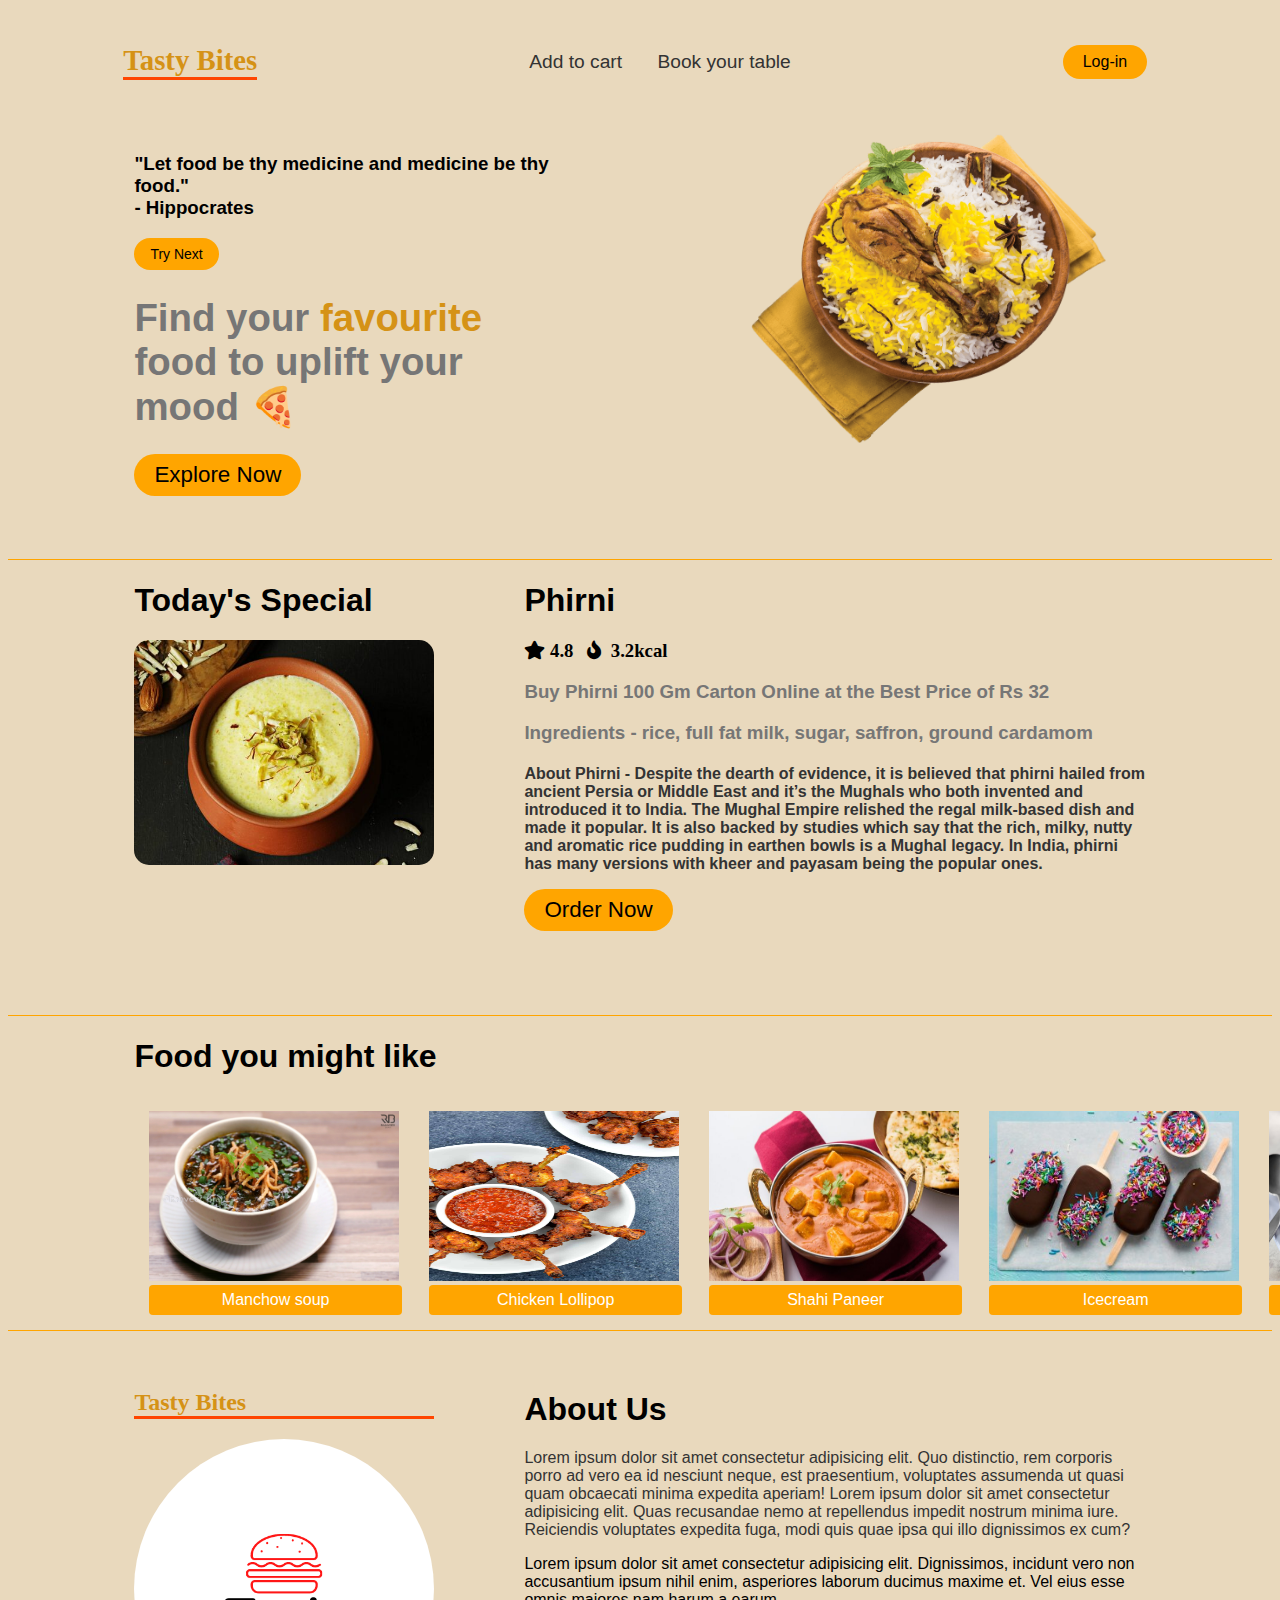
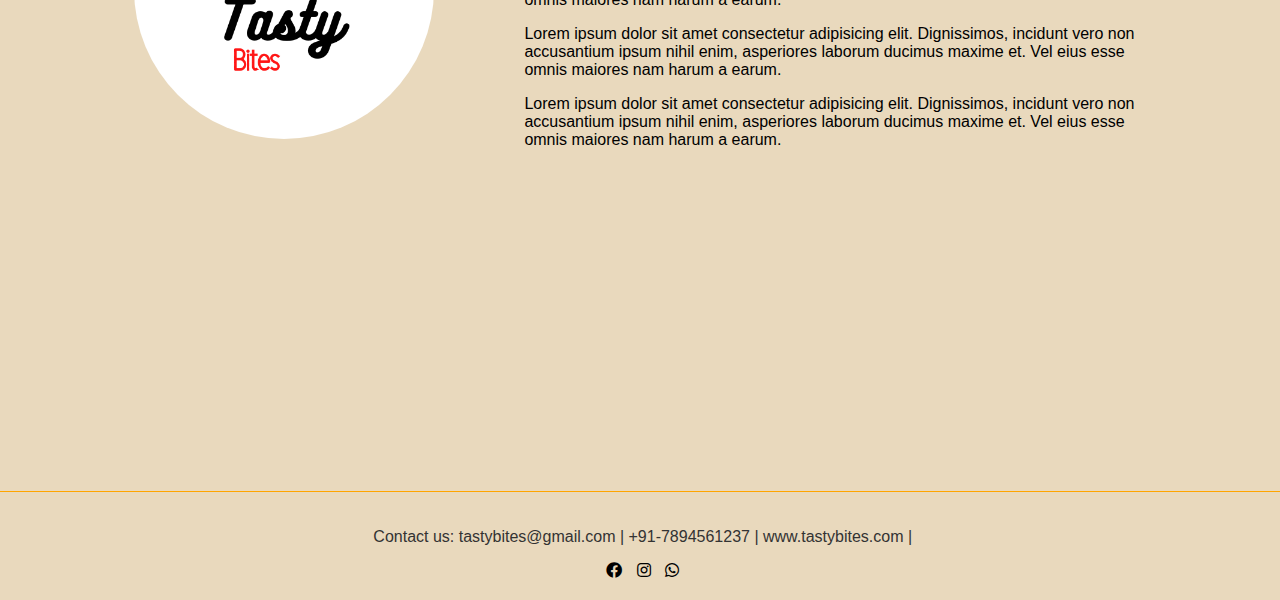
<file: index.html>
<!DOCTYPE html>
<html lang="en">
<head>
    <meta charset="UTF-8">
    <meta http-equiv="X-UA-Compatible" content="IE=edge">
    <meta name="viewport" content="width=device-width, initial-scale=1.0">
    <link rel="stylesheet" href="https://cdnjs.cloudflare.com/ajax/libs/font-awesome/5.15.2/css/all.min.css" crossorigin="anonymous" />
    <link rel="stylesheet" href="style.css">

    <title>Tasty Bites</title>
    <!-- Name - Ciba Patel 56 ET1 -->
</head>
<body>
    <script src="index.js"></script>
    <header>
        <div class="logo">
            
            <h2 style="color: rgb(213, 146, 22); border-bottom: 3px solid orangered; font-family: Georgia, 'Times New Roman', Times, serif;"><b>Tasty Bites</b></h3>
        </div>
        <div class="links">
        <li><a href="Signup.html">Add to cart</a></li> 
        <li><a href="Signup.html">Book your table</a></li>
    </div>
  
        <button onclick="window.location.href='Signup.html';" >Log-in</button>
   
    </header>
    <section class="Intro">
        <div class="to-right">
            <div id = "">
            <h3 id="quotedisplay">"Let food be thy medicine and medicine be thy food."<br> - Hippocrates</br></h3>
      
        </div>
            <button onclick="newQuote()" style="padding: 8px 16px;
            font-size: 14px; border-radius: 25px;
  ">Try Next</button>
     
            <h1 style="color: rgb(118, 118, 118);">Find your <span style="color: rgb(213, 146, 22); ">favourite</span> food to uplift your mood 🍕</h1>
            <button onclick ="window.location.href='Signup.html';">Explore Now</button>
        </div>
<div class="home">
    <img src="img/biryani1.png" alt="" width="90%">
</div>
    </section>
    <div class="Todayspecial">
        <div class="home">
            <h1>Today's Special</h1>
            <img src="img/Phirni.jpg" alt="" width="90%">
        </div>
        <div class="to-right">
            <h1>Phirni</h1>
            <h3><i class="fa fa-star">&nbsp;4.8 &nbsp;&nbsp;</i><i class="fa fa-solid fa-fire"> &nbsp;3.2kcal</i></h3>
            <h3 style="color: rgb(118, 118, 118);">Buy Phirni 100 Gm Carton Online at the Best Price of Rs 32 </h3>
            <h3 style="color: rgb(118, 118, 118);">Ingredients -
               rice, full fat milk, sugar, saffron, ground cardamom </h3>
               <h4 style="color: #333;">About Phirni -
                Despite the dearth of evidence, it is believed that phirni hailed from ancient Persia or Middle East and it’s the Mughals who both invented and introduced it to India. The Mughal Empire relished the regal milk-based dish and made it popular. It is also backed by studies which say that the rich, milky, nutty and aromatic rice pudding in earthen bowls is a Mughal legacy. In India, phirni has many versions with kheer and payasam being the popular ones. </p>
                <button onclick="window.open('Signup.html')"> Order Now</button>
        </div>
    </div>
    <div class="food">
        <h1>Food you might like</h1>
        <div class="foodsuggestion">
            <li><img src="img/Manchow soup.jpg" alt="" ><br><span onclick="window.open('Signup.html')">Manchow soup</span> </li>
            <li><img src="img/chicken lollipop.jpg" alt="" ><span onclick="window.open('Signup.html')">Chicken Lollipop</span></li>
            <li><img src="img/Shahi Paneer.jpg" alt="" ><span onclick="window.open('Signup.html')">Shahi Paneer</span></li>
            <li><img src="img/icecream.jpg" alt="" ><span onclick="window.open('Signup.html')">Icecream</span></li>
            <li><img src="img/Creamy Chocalate pudding.avif" alt="" ><span onclick="window.open('payment.html')">Chocolate pudding</span></li>
            <li><img src="img/Biryani.png" alt="" ><span onclick="window.open('Signup.html')">Biryani</span></li>
        </div>
</div>
<div class="Aboutus">
    <div class="home">
        <h2 style="color: rgb(213, 146, 22); border-bottom: 3px solid orangered; font-family: Georgia, 'Times New Roman', Times, serif;"><b>Tasty Bites</b></h3>
        <img src="img/logo.png" alt="" width="250px">
    </div>
    <div class="to-right">
        <h1>About Us</h1>
        
           <p style="color: #333;">
            Lorem ipsum dolor sit amet consectetur adipisicing elit. Quo distinctio, rem corporis porro ad vero ea id nesciunt neque, est praesentium, voluptates assumenda ut quasi quam obcaecati minima expedita aperiam!
        Lorem ipsum dolor sit amet consectetur adipisicing elit. Quas recusandae nemo at repellendus impedit nostrum minima iure. Reiciendis voluptates expedita fuga, modi quis quae ipsa qui illo dignissimos ex cum?</p>
    <p>Lorem ipsum dolor sit amet consectetur adipisicing elit. Dignissimos, incidunt vero non accusantium ipsum nihil enim, asperiores laborum ducimus maxime et. Vel eius esse omnis maiores nam harum a earum. </p>
    Lorem ipsum dolor sit amet consectetur adipisicing elit. Dignissimos, incidunt vero non accusantium ipsum nihil enim, asperiores laborum ducimus maxime et. Vel eius esse omnis maiores nam harum a earum. 
   <p> Lorem ipsum dolor sit amet consectetur adipisicing elit. Dignissimos, incidunt vero non accusantium ipsum nihil enim, asperiores laborum ducimus maxime et. Vel eius esse omnis maiores nam harum a earum. </p>
   
    </div>
    <footer>
        <p> Contact us: tastybites@gmail.com | +91-7894561237 | www.tastybites.com | </p>
        <a href="#"><i class="fab fa-facebook"></i></a>
        <a href="#"><i class="fab fa-instagram"></i></a>
        <a href="#"><i class="fab fa-whatsapp"></i></a>
    </footer>
</body>
</html>
</file>
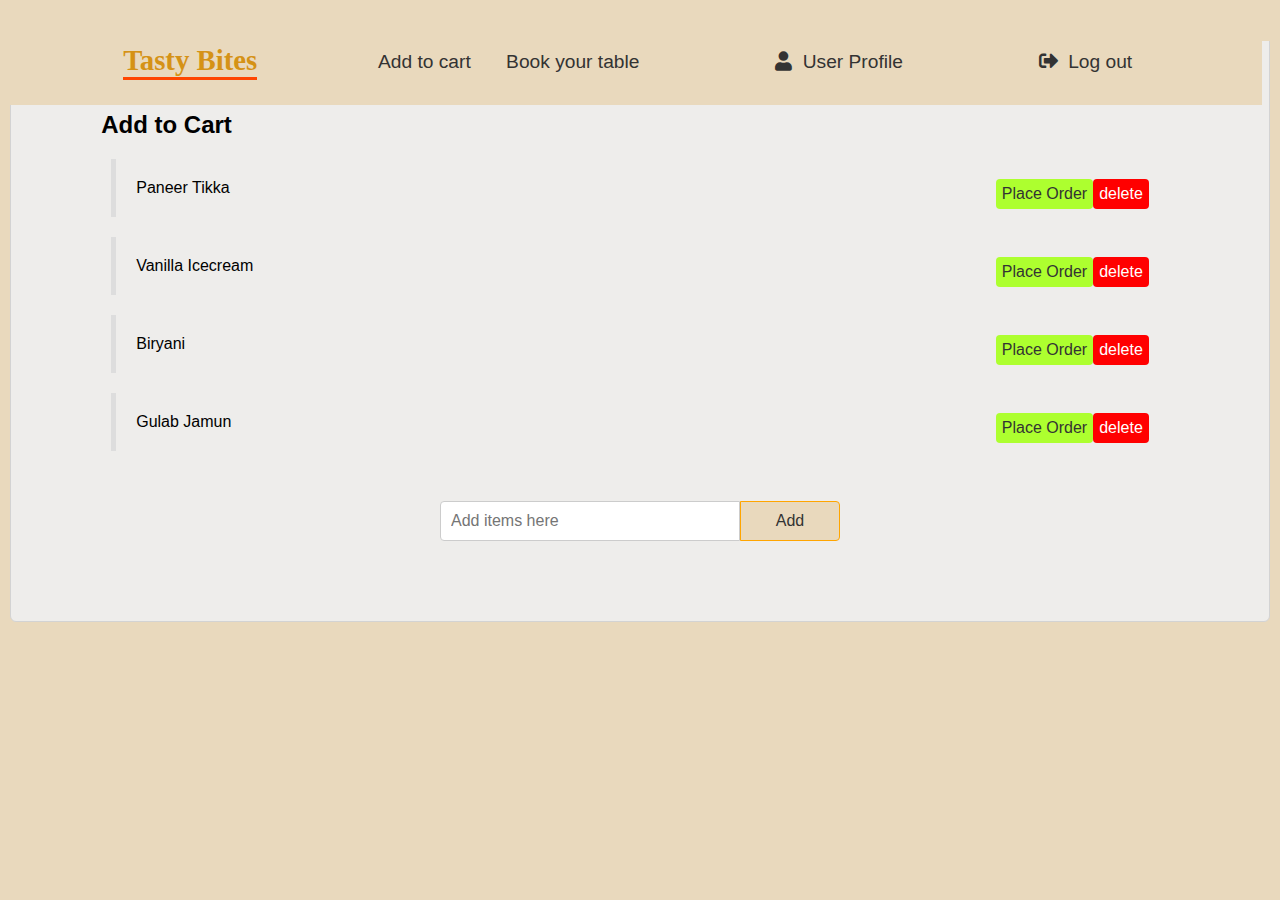
<file: addcart.html>
<!DOCTYPE html>
<html lang="en">
<head>
    <meta charset="UTF-8">
    <meta http-equiv="X-UA-Compatible" content="IE=edge">
    <meta name="viewport" content="width=device-width, initial-scale=1.0">
    <title>Add to cart</title>
    <link rel="stylesheet" href="https://cdnjs.cloudflare.com/ajax/libs/font-awesome/5.15.2/css/all.min.css" crossorigin="anonymous" />
    <link rel="stylesheet" href="index.css">
    <link rel="stylesheet" href="style.css">
<!-- Name - Ciba Patel 56 ET1 -->
</head>

<body>
    <script src="index.js"></script>
    <header>

        <div class="logo">
            
            <h2 style="color: rgb(213, 146, 22); border-bottom: 3px solid orangered; font-family: Georgia, 'Times New Roman', Times, serif; cursor: pointer;"><a href="home.html" style="text-decoration: none; color:rgb(213, 146, 22) ;"><b>Tasty Bites</b></h3></a>
        </div>
        <div class="links">
        <li><a href="addcart.html">Add to cart</a></li> 

        <li><a href="booking.html">Book your table</a></li>
    </div>
  
    <li><i class="fa fa-user"></i><a href="User.html">&nbsp User Profile</a></li>
    <li><i class="fa fa-sign-out-alt"></i><a href="index.html">&nbsp Log out</a></li>
    </header>
   
    <div id="wrapper">
        <header>
            <div id = "page-banner"> 
                
            </div>
        </header>
        <div id="cart-list">
            <h2 class="title">Add to Cart</h2>
            <ul>
                <li>
                    <span class="name">Paneer Tikka</span>
                    <span class="delete">delete</span>
                    <span class="order">Place Order</span>
                </li>
                <li>
                    <span class="name">Vanilla Icecream</span>
                    <span class="delete">delete</span>
                    <span class="order">Place Order</span>
                </li>
                <li>
                    <span class="name">Biryani</span>
                    <span class="delete">delete</span>
                    <span class="order">Place Order</span>
                </li>
                <li>
                    <span class="name">Gulab Jamun</span>
                    <span class="delete">delete</span>
                    <span class="order">Place Order</span>
                </li>
            </ul>
        </div>
        <form action="" id="add-cart">
            <input type="text" placeholder="Add items here">
            <button>Add</button>
        </form>
    </div>
</body>
</html>
</file>
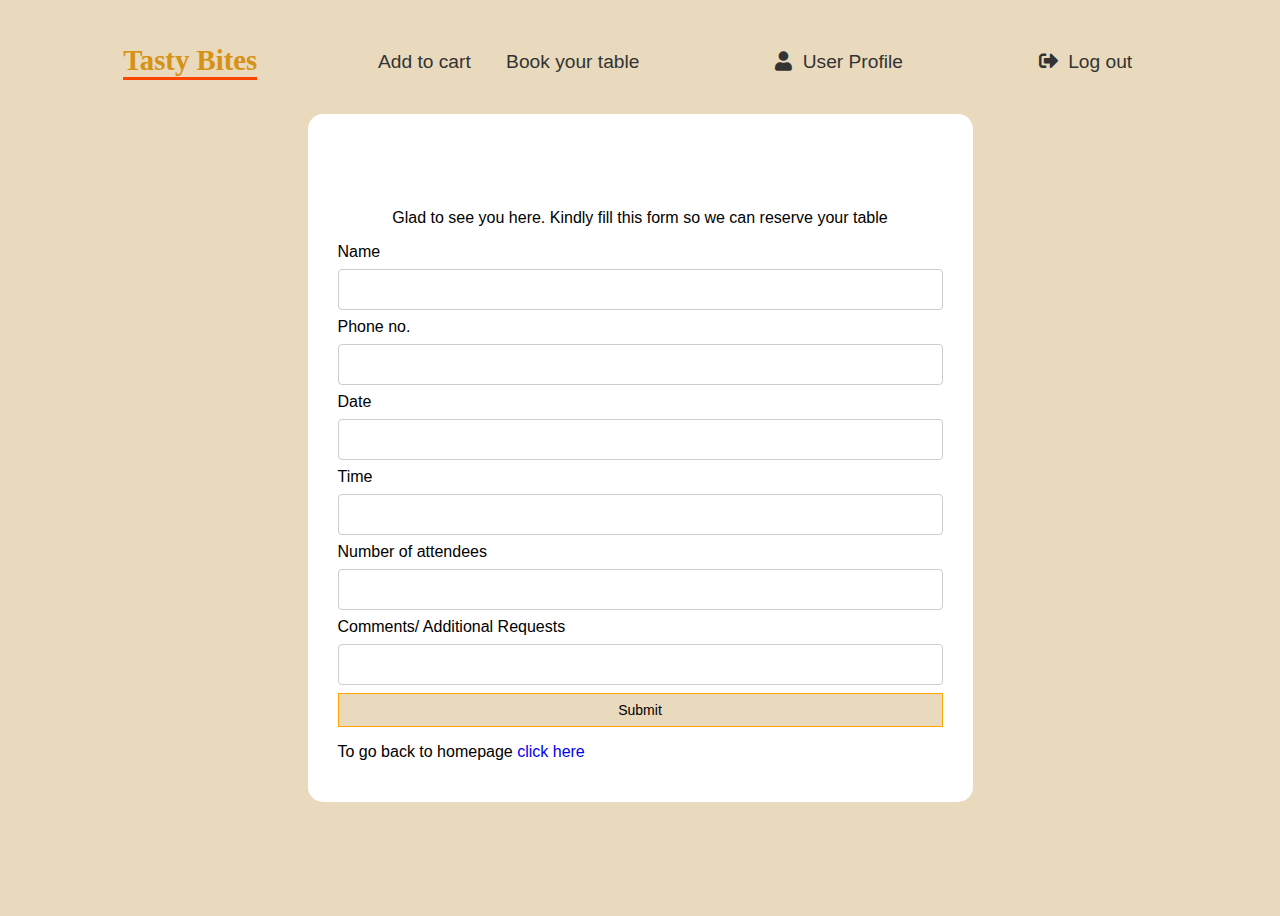
<file: booking.html>
<!DOCTYPE html>
<html lang="en">
<head>
    <meta charset="UTF-8">
    <meta http-equiv="X-UA-Compatible" content="IE=edge">
    <meta name="viewport" content="width=device-width, initial-scale=1.0">
    <title>Tasty Bites | Table Reservation</title>
    <link rel="stylesheet" href="https://cdnjs.cloudflare.com/ajax/libs/font-awesome/5.15.2/css/all.min.css" crossorigin="anonymous" />
    <link rel="stylesheet" href="style.css">
</head>
<!-- Name - Ciba Patel 56 ET1 -->
<body>

    <script src="index.js"></script>
    <header>
        <div class="logo">
            
            <h2 style="color: rgb(213, 146, 22); border-bottom: 3px solid orangered; font-family: Georgia, 'Times New Roman', Times, serif; cursor: pointer;"><a href="home.html" style="text-decoration: none; color:rgb(213, 146, 22) ;"><b>Tasty Bites</b></h3></a>
        </div>
        <div class="links">
        <li><a href="addcart.html">Add to cart</a></li> 
        <li><a href="booking.html">Book your table</a></li>
    </div>
  
    <li><i class="fa fa-user"></i><a href="User.html">&nbsp User Profile</a></li>
    <li><i class="fa fa-sign-out-alt"></i><a href="index.html">&nbsp Log out</a></li>
    </header>
<div class="signin">
<div class="wrapper">
<form action="home.html" id = "form"name ="Myform" onsubmit="return(Validateform());" style="padding-top: 8%;">
    <p  style="text-align: center;">Glad to see you here. Kindly fill this form so we can reserve your table</p>
    Name <br><input type="text" placeholder="" name="Name">  <br>
    Phone no. <br><input type="text" placeholder="" name="Phone"> <br>
    Date <br><input type="text" placeholder="" name="Date">  <br>
    Time <br><input type="text" placeholder="" name="Time"> <br>
    Number of attendees<br><input type="number" placeholder="" name="Number"> <br>
    Comments/ Additional Requests <br><input type="text" placeholder="" name=""> <br>
    <button type = "submit"> Submit</button>
    
</form>
<p>To go back to homepage <a href="home.html" style="align-items: center; text-decoration: none;">click here</a></p>
</div>
</div>
</body>
</html>
</file>
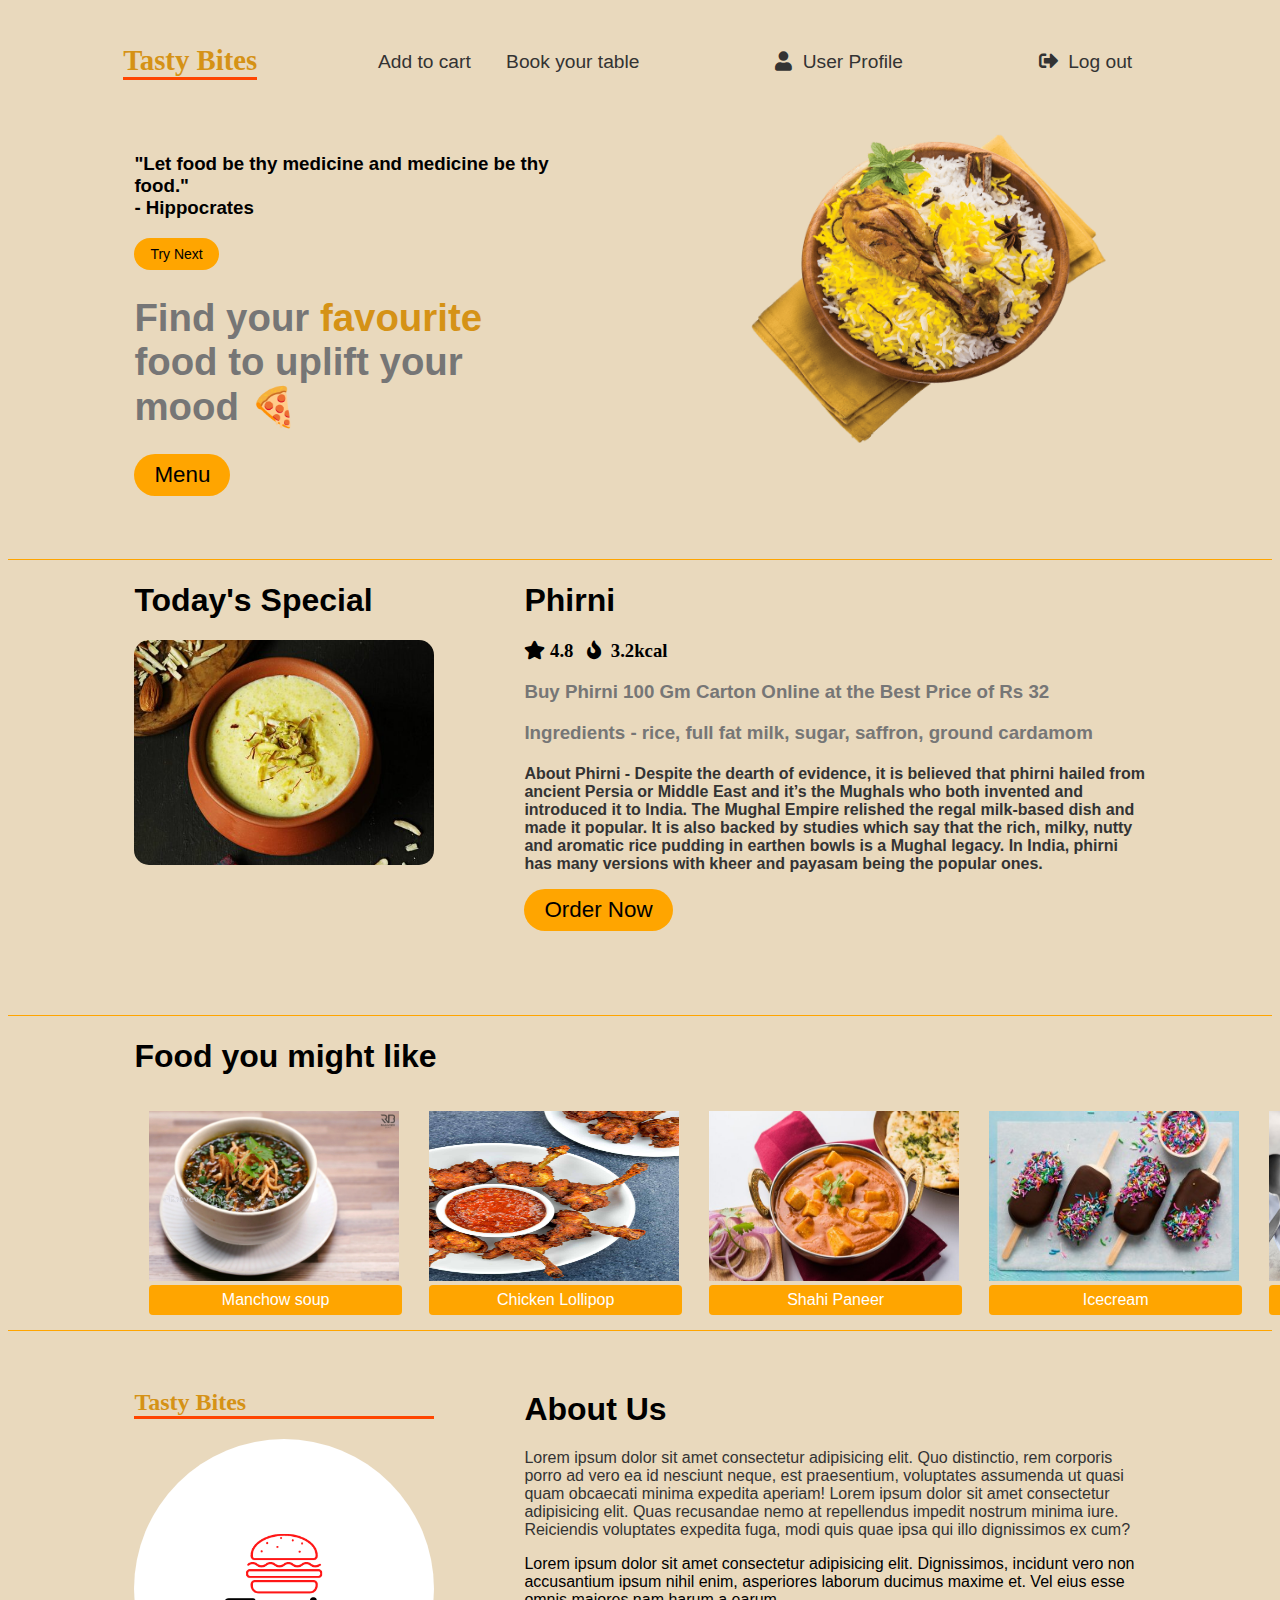
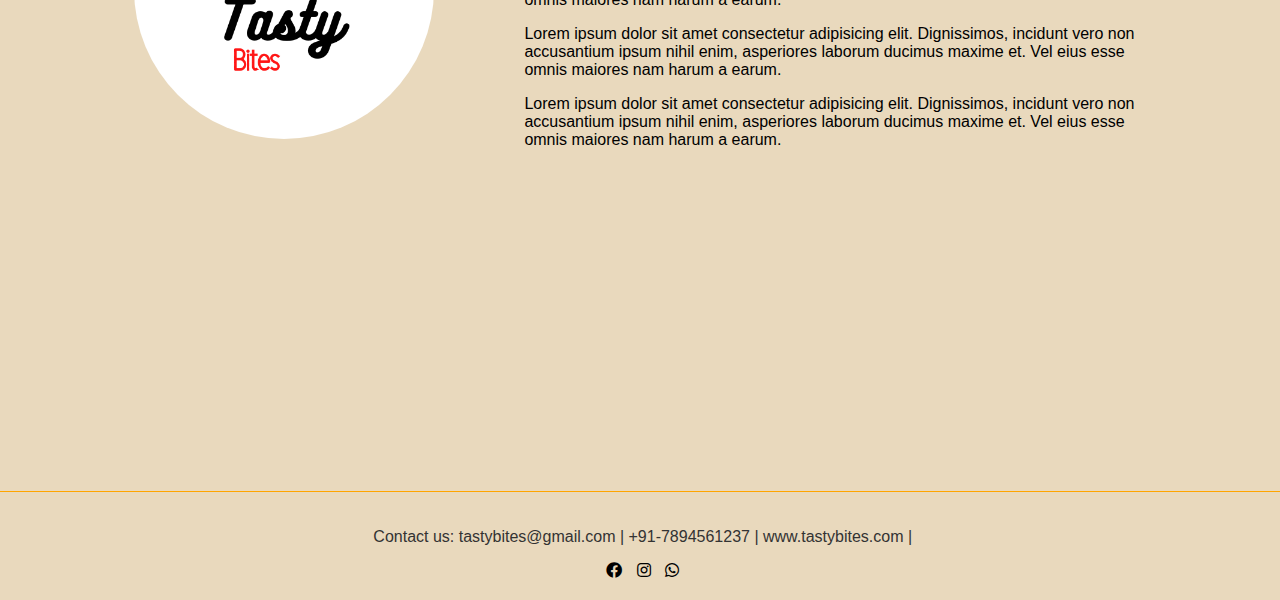
<file: home.html>
<!DOCTYPE html>
<html lang="en">
<head>
    <meta charset="UTF-8">
    <meta http-equiv="X-UA-Compatible" content="IE=edge">
    <meta name="viewport" content="width=device-width, initial-scale=1.0">
    <link rel="stylesheet" href="https://cdnjs.cloudflare.com/ajax/libs/font-awesome/5.15.2/css/all.min.css" crossorigin="anonymous" />
    <link rel="stylesheet" href="style.css">

    <title>Tasty Bites</title>
    <!-- Name - Ciba Patel 56 ET1 -->
</head>
<body>
    <script src="index.js"></script>
    <header>
        <div class="logo">
            
            <h2 style="color: rgb(213, 146, 22); border-bottom: 3px solid orangered; font-family: Georgia, 'Times New Roman', Times, serif; cursor: pointer;"><a href="home.html" style="text-decoration: none; color:rgb(213, 146, 22) ;"><b>Tasty Bites</b></h3></a>
        </div>
        <div class="links">
        <li><a href="addcart.html">Add to cart</a></li> 
       
        <li><a href="booking.html">Book your table</a></li>
    </div>
  
    <li><i class="fa fa-user"></i><a href="User.html">&nbsp User Profile</a></li>
    <li><i class="fa fa-sign-out-alt"></i><a href="index.html">&nbsp Log out</a></li>
    </header>
    <section class="Intro">
        <div class="to-right">
            <div id = "">
            <h3 id="quotedisplay">"Let food be thy medicine and medicine be thy food."<br> - Hippocrates</br></h3>
      
        </div>
            <button onclick="newQuote()" style="padding: 8px 16px;
            font-size: 14px; border-radius: 25px;
  ">Try Next</button>
     
            <h1 style="color: rgb(118, 118, 118);">Find your <span style="color: rgb(213, 146, 22); ">favourite</span> food to uplift your mood 🍕</h1>
            <button onclick ="window.open('img/menu.jpg')">Menu</button>
        </div>
<div class="home">
    <img src="img/biryani1.png" alt="" width="90%">
</div>
    </section>
    <div class="Todayspecial">
        <div class="home">
            <h1>Today's Special</h1>
            <img src="img/Phirni.jpg" alt="" width="90%">
        </div>
        <div class="to-right">
            <h1>Phirni</h1>
            <h3><i class="fa fa-star">&nbsp;4.8 &nbsp;&nbsp;</i><i class="fa fa-solid fa-fire"> &nbsp;3.2kcal</i></h3>
            <h3 style="color: rgb(118, 118, 118);">Buy Phirni 100 Gm Carton Online at the Best Price of Rs 32 </h3>
            <h3 style="color: rgb(118, 118, 118);">Ingredients -
               rice, full fat milk, sugar, saffron, ground cardamom </h3>
               <h4 style="color: #333;">About Phirni -
                Despite the dearth of evidence, it is believed that phirni hailed from ancient Persia or Middle East and it’s the Mughals who both invented and introduced it to India. The Mughal Empire relished the regal milk-based dish and made it popular. It is also backed by studies which say that the rich, milky, nutty and aromatic rice pudding in earthen bowls is a Mughal legacy. In India, phirni has many versions with kheer and payasam being the popular ones. </p>
                <button onclick="window.open('payment.html')"> Order Now</button>
        </div>
    </div>
    <div class="food">
        <h1>Food you might like</h1>
<div class="foodsuggestion">
    <li><img src="img/Manchow soup.jpg" alt="" ><br><span onclick="window.open('payment.html')">Manchow soup</span> </li>
    <li><img src="img/chicken lollipop.jpg" alt="" ><span onclick="window.open('payment.html')">Chicken Lollipop</span></li>
    <li><img src="img/Shahi Paneer.jpg" alt="" ><span onclick="window.open('payment.html')">Shahi Paneer</span></li>
    <li><img src="img/icecream.jpg" alt="" ><span onclick="window.open('payment.html')">Icecream</span></li>
    <li><img src="img/Creamy Chocalate pudding.avif" alt="" ><span onclick="window.open('payment.html')">Chocolate pudding</span></li>
    <li><img src="img/Biryani.png" alt="" ><span onclick="window.open('payment.html')">Biryani</span></li>
</div>
</div>
<div class="Aboutus">
    <div class="home">
        <h2 style="color: rgb(213, 146, 22); border-bottom: 3px solid orangered; font-family: Georgia, 'Times New Roman', Times, serif;"><b>Tasty Bites</b></h3>
        <img src="img/logo.png" alt="" width="220px">
    </div>
    <div class="to-right">
        <h1>About Us</h1>
        
           <p style="color: #333;">
            Lorem ipsum dolor sit amet consectetur adipisicing elit. Quo distinctio, rem corporis porro ad vero ea id nesciunt neque, est praesentium, voluptates assumenda ut quasi quam obcaecati minima expedita aperiam!
        Lorem ipsum dolor sit amet consectetur adipisicing elit. Quas recusandae nemo at repellendus impedit nostrum minima iure. Reiciendis voluptates expedita fuga, modi quis quae ipsa qui illo dignissimos ex cum?</p>
    <p>Lorem ipsum dolor sit amet consectetur adipisicing elit. Dignissimos, incidunt vero non accusantium ipsum nihil enim, asperiores laborum ducimus maxime et. Vel eius esse omnis maiores nam harum a earum. </p>
    Lorem ipsum dolor sit amet consectetur adipisicing elit. Dignissimos, incidunt vero non accusantium ipsum nihil enim, asperiores laborum ducimus maxime et. Vel eius esse omnis maiores nam harum a earum. 
   <p> Lorem ipsum dolor sit amet consectetur adipisicing elit. Dignissimos, incidunt vero non accusantium ipsum nihil enim, asperiores laborum ducimus maxime et. Vel eius esse omnis maiores nam harum a earum. </p>
   
    </div>
    <footer>
        <p> Contact us: tastybites@gmail.com | +91-7894561237 | www.tastybites.com | </p>
        <a href="#"><i class="fab fa-facebook"></i></a>
        <a href="#"><i class="fab fa-instagram"></i></a>
        <a href="#"><i class="fab fa-whatsapp"></i></a>
    </footer>
</body>
</html>
</file>
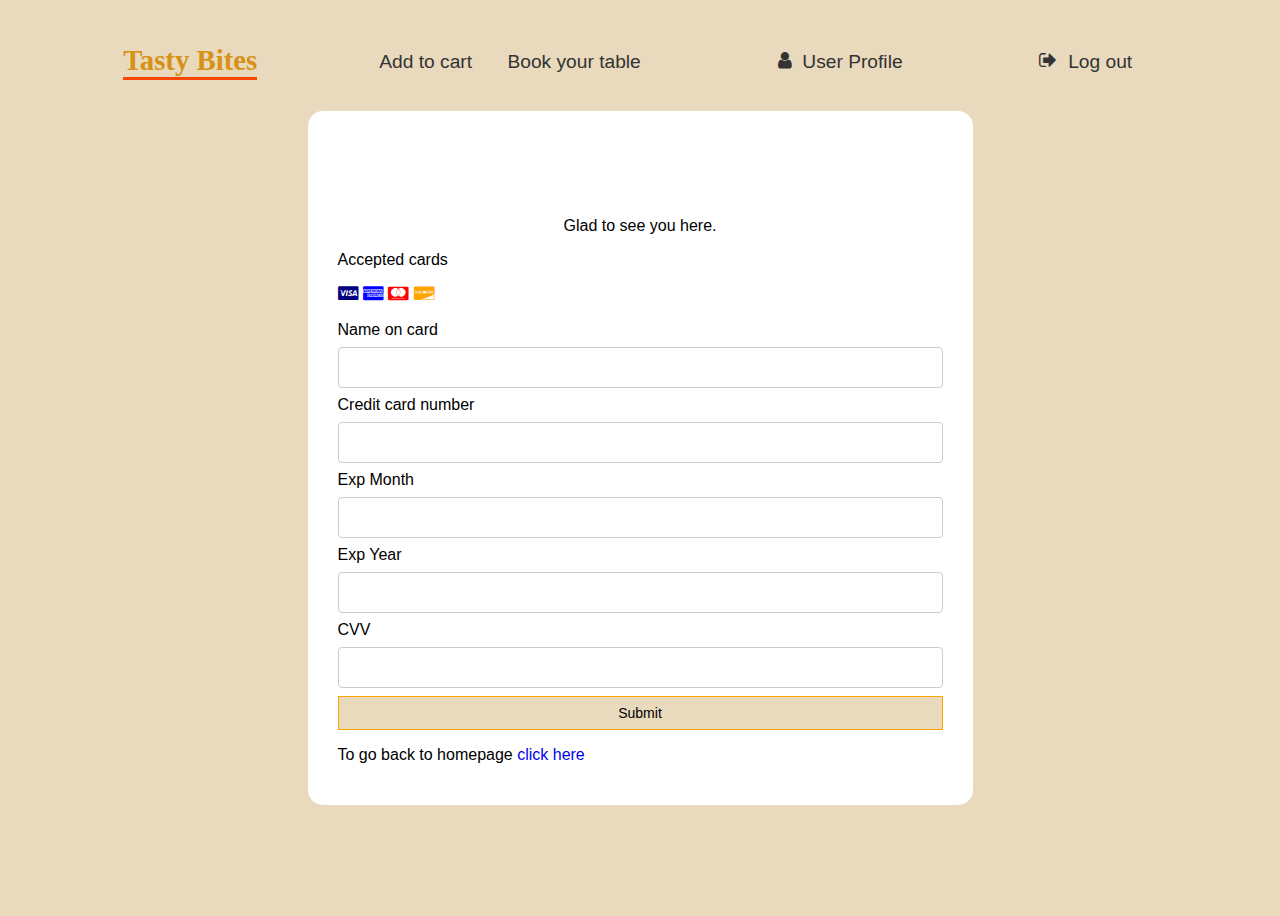
<file: payment.html>
<!DOCTYPE html>
<html lang="en">
<head>
    <meta charset="UTF-8">
    <meta http-equiv="X-UA-Compatible" content="IE=edge">
    <meta name="viewport" content="width=device-width, initial-scale=1.0">
    <title>Tasty Bites | Payment </title>
    <link rel="stylesheet" href="https://cdnjs.cloudflare.com/ajax/libs/font-awesome/5.15.2/css/all.min.css" crossorigin="anonymous" />
    <link rel="stylesheet" href="https://cdnjs.cloudflare.com/ajax/libs/font-awesome/4.7.0/css/font-awesome.min.css">
    <link rel="stylesheet" href="style.css">
</head>
<!-- Name - Ciba Patel 56 ET1 -->
<body>
<script>
    
</script>
    <script src="index.js"></script>
    <header>
        <div class="logo">
            
            <h2 style="color: rgb(213, 146, 22); border-bottom: 3px solid orangered; font-family: Georgia, 'Times New Roman', Times, serif; cursor: pointer;"><a href="home.html" style="text-decoration: none; color:rgb(213, 146, 22) ;"><b>Tasty Bites</b></h3></a>
        </div>
        <div class="links">
        <li><a href="addcart.html">Add to cart</a></li> 
        <li><a href="booking.html">Book your table</a></li>
    </div>
  
    <li><i class="fa fa-user"></i><a href="User.html">&nbsp User Profile</a></li>
    <li><i class="fa fa-sign-out"></i><a href="index.html">&nbsp Log out</a></li>
    </header>
   
<div class="signin">
    
<div class="wrapper">
    
<form action="home.html" id = "form"name ="Myform" onsubmit="return(Validateform());" style="padding-top: 8%;">
   
     
    <p  style="text-align: center; padding-top: 2%;">Glad to see you here.</p>
    <p>Accepted cards</p> 
          <i class="fa fa-cc-visa" style="color:navy; align-items: center;"></i>
          <i class="fa fa-cc-amex" style="color:blue;"></i>
          <i class="fa fa-cc-mastercard" style="color:red;"></i>
          <i class="fa fa-cc-discover" style="color:orange;"></i><br>
   <br> Name on card<br><input type="text" placeholder="" name="Name">  <br>
   Credit card number<br><input type="text" placeholder="" name="Phone"> <br>
    Exp Month<br><input type="text" placeholder="" name="Date">  <br>
    Exp Year <br><input type="text" placeholder="" name="Time"> <br>
    CVV<br><input type="number" placeholder="" name="Number"> <br>
   
    <button type = "submit"> Submit</button>
    
</form>
<p>To go back to homepage <a href="home.html" style="align-items: center; text-decoration: none;">click here</a></p>
</div>

</body>
</html>
</file>
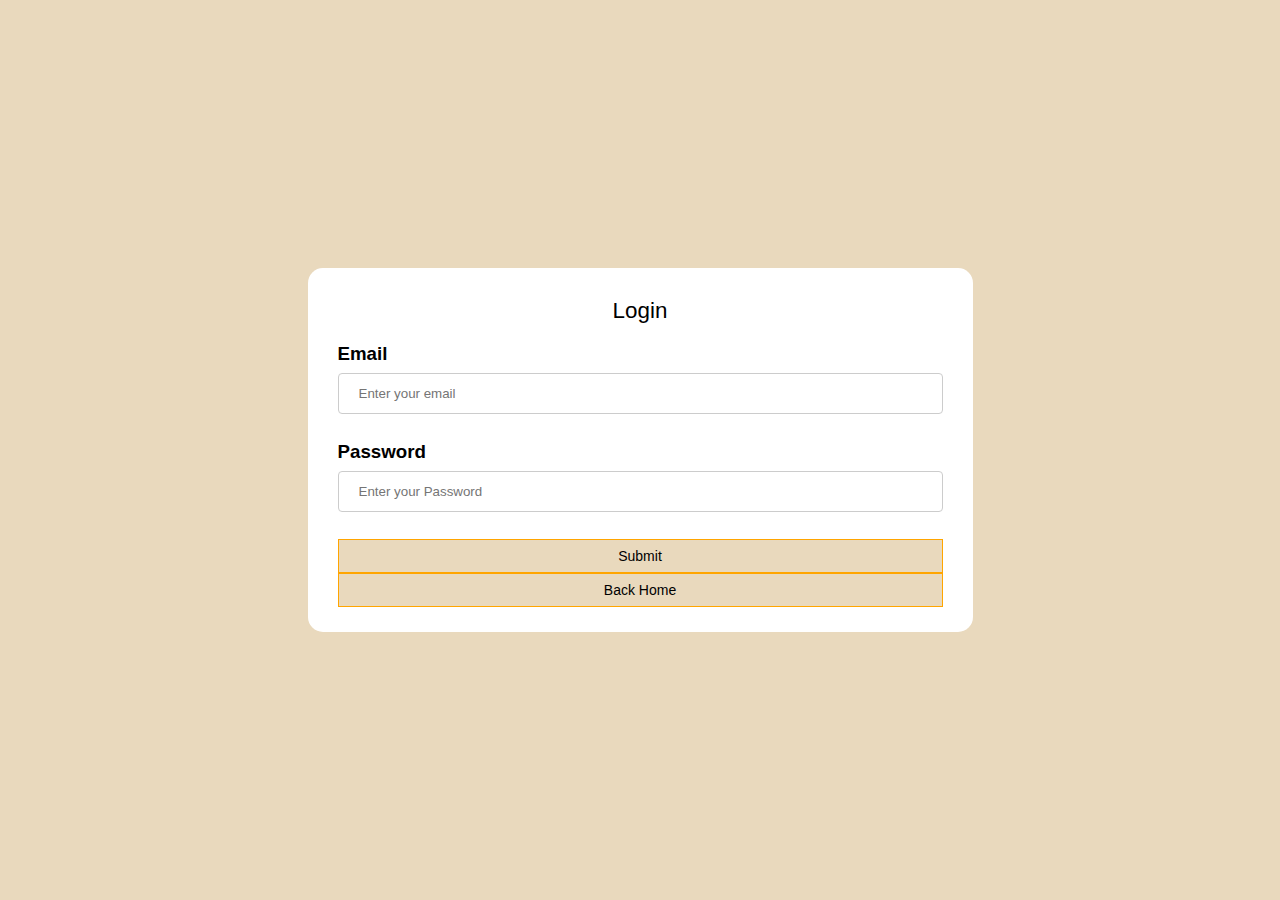
<file: Signup.html>
<!DOCTYPE html>
<html lang="en">
<head>
    <meta charset="UTF-8">
    <meta http-equiv="X-UA-Compatible" content="IE=edge">
    <meta name="viewport" content="width=device-width, initial-scale=1.0">
    <link rel="stylesheet" href="style.css">

    <title>Tasty Bites | Sign-in</title>
</head>
<script src="index.js"></script>
<!-- Name - Ciba Patel 56 ET1 -->
<body class="signin">
    
    <div class="wrapper">
        
    <form action="home.html" id="login" name="form1" onsubmit="return(validate(document.form1.text1));">
        <label for="">Login</label>
        <h3>Email <input type="text" name="email" placeholder="Enter your email" id="text1"></h3>
        <h3>Password <input type="text" name="email" placeholder="Enter your Password" name="Password" ></h3>
        <button id="Submit">Submit</button>
    </form>
    <button onclick="window.location.href='index.html';" >Back Home</button>
</div>
</body>
</html>
</file>
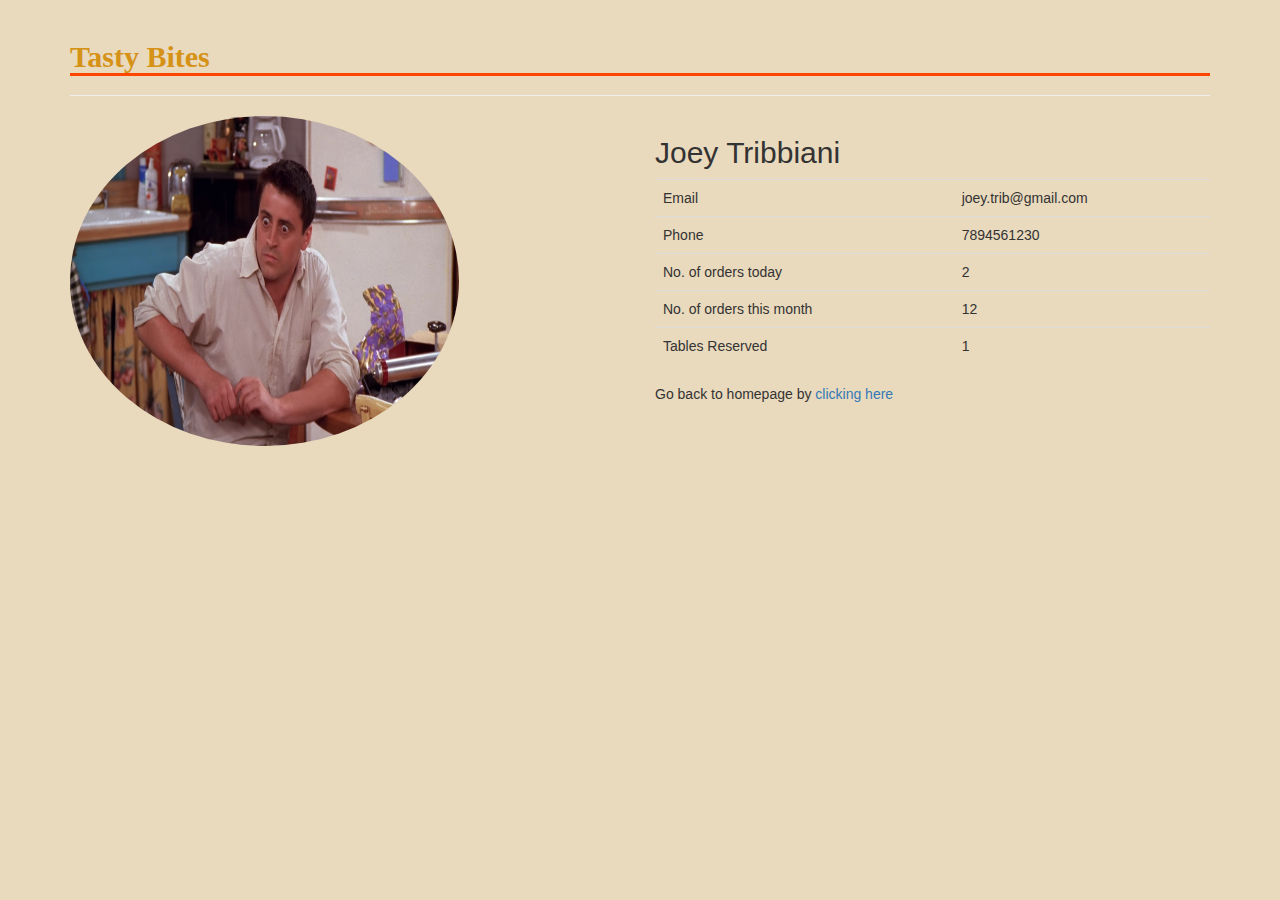
<file: User.html>
<!DOCTYPE html>
<html lang="en">
<head>
    <meta charset="UTF-8">
    <meta http-equiv="X-UA-Compatible" content="IE=edge">
    <meta name="viewport" content="width=device-width, initial-scale=1.0">
    <link rel="stylesheet" href="https://maxcdn.bootstrapcdn.com/bootstrap/3.4.1/css/bootstrap.min.css">
  <script src="https://ajax.googleapis.com/ajax/libs/jquery/3.6.3/jquery.min.js"></script>
  <script src="https://maxcdn.bootstrapcdn.com/bootstrap/3.4.1/js/bootstrap.min.js"></script>
  <link rel="stylesheet" href="style.css">
    <title>Tasty Bites | Profile</title>
</head>
<!-- Name - Ciba Patel 56 ET1 -->
<body>
    
   
    <div class="container">
        <div class="page-header">
            <h2 style="color: rgb(213, 146, 22); border-bottom: 3px solid orangered; font-family: Georgia, 'Times New Roman', Times, serif; cursor: pointer;"><a href="home.html" style="text-decoration: none; color:rgb(213, 146, 22) ;"><b>Tasty Bites</b></h3></a>
        </div>
    </div>
    
   <div class="container">
    <div class="row">
        <div class="col-sm-6" >
            <img src="img/joey.jpg" width="70%" style="border-radius: 100%; height: 330px;" alt="">
      
        </div>
        <div class="col-sm-6">
        <h2 >Joey Tribbiani</h2>
        <table class="table">
            <tbody>
                <tr>
                    <td>Email</td>
                    <td>joey.trib@gmail.com</td>
                </tr>
                <tr>
                    <td>Phone</td>
                    <td>7894561230</td>
                </tr>
              
                <tr>
                    <td>No. of orders today</td>
                    <td>2</td>
                </tr>
                <tr>
                    <td>No. of orders this month</td>
                    <td>12</td>
                </tr>
                <tr>
                    <td>Tables Reserved</td>
                    <td>1</td>
                </tr>
            </tbody>
          
        </table>
        <p >Go back to homepage by <a href="home.html">clicking here</a></p>
        </div>
        
      </div>
    </div>
</body>
</html>
</file>
<file: style.css>
/* <!-- Name - Ciba Patel 56 ET1 --> */
body{
    background-color: rgb(233, 217, 189);
    font-family: sans-serif;
}
/* header */
header {

color: #333;
position: fixed;
  top: 0;
 
  width: 80%;
  padding: 20px 9%;
  padding-bottom: 1px;
  background:  rgb(233, 217, 189);
  display: flex;
  justify-content:space-between;
  align-items: center;
  z-index: 100;
font-size: 1.2rem;
  }
  header img{
    border-radius: 50%;
  
  }
 
  header li{
      list-style: none;
      display: inline-flex;
      padding: 15px;
      
  }
  header button{
    display: inline-block;
    padding: 8px 20px;
    font-size: 16px;
    cursor: pointer;
    text-decoration: none;
    border: none;
    background-color: orange;
    border-radius: 25px;
  }
  header button:hover{
    color: #fff;

  }
  header li a {
      color: #333;
      text-decoration: none;
  }
  
  header li a:hover {
      border-bottom: 1px solid rgb(213, 146, 22);
      color:rgb(213, 146, 22);
      display: block;
  }
  /* section 1 */
section {
    padding-right: 10%;
    padding-left: 10%;
    padding-top: 10%;
    padding-bottom: 5%;
   display: inline-flex;
   gap: 200px;
   border-bottom: 1px solid orange;
}
section button{
    display: inline-block;
    padding: 8px 20px;
    font-size: 16px;
    cursor: pointer;
    text-decoration: none;
    border: none;
    background-color: orange;
    border-radius: 25px;
    font-size: 1.4rem;
}
section button:hover{
    color: #fff;

  }
  section h1{
    font-size: 2.4rem;
  }

  /* section 2 */
  .Todayspecial img{
    width: 300px;
    border-radius: 15px;
  }
  .Todayspecial {
    padding-right: 10%;
    padding-left: 10%;
   
    padding-bottom: 5%;
   display: inline-flex;
   gap: 90px;
   border-bottom: 1px solid orange;
}

.Todayspecial button{
  display: inline-block;
  padding: 8px 20px;
  font-size: 16px;
  cursor: pointer;
  text-decoration: none;
  border: none;
  background-color: orange;
  border-radius: 25px;
  font-size: 1.4rem;
}
.Todayspecial button:hover{
  color: #fff;
}
/* section 3 */
.food{
  padding-left: 10%;
  padding-right: 30%;
  border-bottom: 1px solid orange;
}
.foodsuggestion{
 display: inline-flex;
 width: 1200px;
}

 .foodsuggestion li{
list-style: none;
padding: 15px;
 }
.foodsuggestion img{
  width: 250px;
  height: 170px;
}
div.foodsuggestion {
  overflow-x: scroll;
}
div .foodsuggestion::-webkit-scrollbar{
  display: none;
}
/* section 4 */
 .Aboutus img{
  width: 300px;
  border-radius: 15px;
}
.Aboutus {
padding-top: 3%;
padding-right: 10%;
padding-left: 10%; 

display: inline-flex;
gap: 90px;
}
.Aboutus img{
  border-radius: 70%;
}

/* footer */
footer {
  position: absolute;
  left: 0;
  bottom: -1300px;
  background-color: rgb(233, 217, 189);
  color: #333;
  padding: 20px;
  text-align: center;
  overflow: hidden;
  width: 97.3%;
  border-top: 1px solid orange;
  }

  footer a{
    padding: 5px;
    color: black;
  }
  /* signup page */
 label{
  font-size: 1.4rem;
  display: flex;
  justify-content: center;
 }

.signin{
  display: flex;
  align-items: center;
  background-position: center;
  background-repeat: no-repeat;
  background-size: cover;
  height: 100%;
  margin: 0;
  justify-content: center;
  min-height: 100vh;
}
.wrapper{
  width: 605px;
  background: #fff;
  border-radius: 15px;
  padding: 30px 30px 25px;
}
.wrapper button{
  display: inline-block;
  padding: 8px 16px;
  font-size: 14px; 
width: 100%;
  cursor: pointer;
  background-color: rgb(233, 217, 189);
  border: 1px solid orange;
}
.wrapper button:hover{
  color: #fff;
  background-color: rgb(202, 138, 20);
}
input[type=text] ,input[type=number]{
  width: 100%;
  padding: 12px 20px;
  margin: 8px 0;
  display: inline-block;
  border: 1px solid #ccc;
  border-radius: 4px;
  box-sizing: border-box;
}

input[type=submit] {
  width: 100%;
  padding: 14px 20px;
  margin: 8px 0;
  border: none;
  border-radius: 4px;
  cursor: pointer;
}
.foodsuggestion span{
  float: left;
  background: orange;
  padding: 6px;
  border-radius: 4px;
  cursor: pointer;
  color: #fff;
  width: 96.2%;
  text-align: center;
}
.foodsuggestion span:hover{
  background: rgb(210, 146, 29);
  color: #fff;
}
</file>
<file: index.css>
/* <!-- Name - Ciba Patel 56 ET1 --> */
body{
    background-color: rgb(233, 217, 189);
}
#wrapper{
    background-color: #eeee;
    width: 90%;
    margin: 20px auto;
    border-radius: 6px;
    padding: 60px;
    overflow: hidden;
    border: 1px solid lightgray;
}

#page-banner{
background-size: 100%;
align-items: center;
padding: 10px 0;
}

#page-banner h1,
#page-banner p{
    width: 100%;
    align-items: center;
    padding: 10px 0;
}
#cart-list,
#add-cart{
    margin: 30px;
}

#cart-list ul{
    list-style-type: none;
    padding: 0;
}
#cart-list li{
    padding: 20px;
    border-left: 5px solid #ddd;
    margin: 20px 10px;
}
#cart-list li:hover{
border-color: orangered
}
.delete{
    float: right;
    background: red;
    padding: 6px;
    border-radius: 4px;
    cursor: pointer;
    color: white;
}
.delete:hover{
    background: maroon;
}
.order{

    float: right;
    background: greenyellow;
    padding: 6px;
    border-radius: 4px;
    cursor: pointer;
    color: #333;
}
.order:hover{
    background: green;
    color: white;
}
#add-cart{
    width: 400px;
    margin: 0 auto;
}
#add-cart input {
    display: block;
    margin: 20px 0;
    padding: 10px;
    border: 1px soli #ccc;
    font-size: 16px;
    border-radius: 4px 0 0 4px;
    box-sizing: border-box;
    width: 300px;
    float: left;
    clear: both;
}
#add-cart button{

    padding: 10px 20px;
    font-size: 16px;
    display: inline-block;
    margin: 0;
    border-radius: 0 4px 4px 0;
    cursor: pointer;
    width: 100px;
    margin: 20px 0;
    border-left: 0;
    color:#333;
    display: inline-block;
    cursor: pointer;
    background-color: rgb(233, 217, 189);
    border: 1px solid orange;
}

    
    #add-cart:after {
    content: "";
    display: block;
    
    clear: both;
    }
   
    
      #add-cart  button:hover{
        color: #fff;
        background-color: rgb(202, 138, 20);
      }
      input[type=text] ,input[type=number]{
        width: 100%;
        padding: 12px 20px;
        margin: 8px 0;
        display: inline-block;
        border: 1px solid #ccc;
        border-radius: 4px;
        box-sizing: border-box;
      }
      
      input[type=submit] {
        width: 100%;
        padding: 14px 20px;
        margin: 8px 0;
        border: none;
        border-radius: 4px;
        cursor: pointer;
      }
</file>
